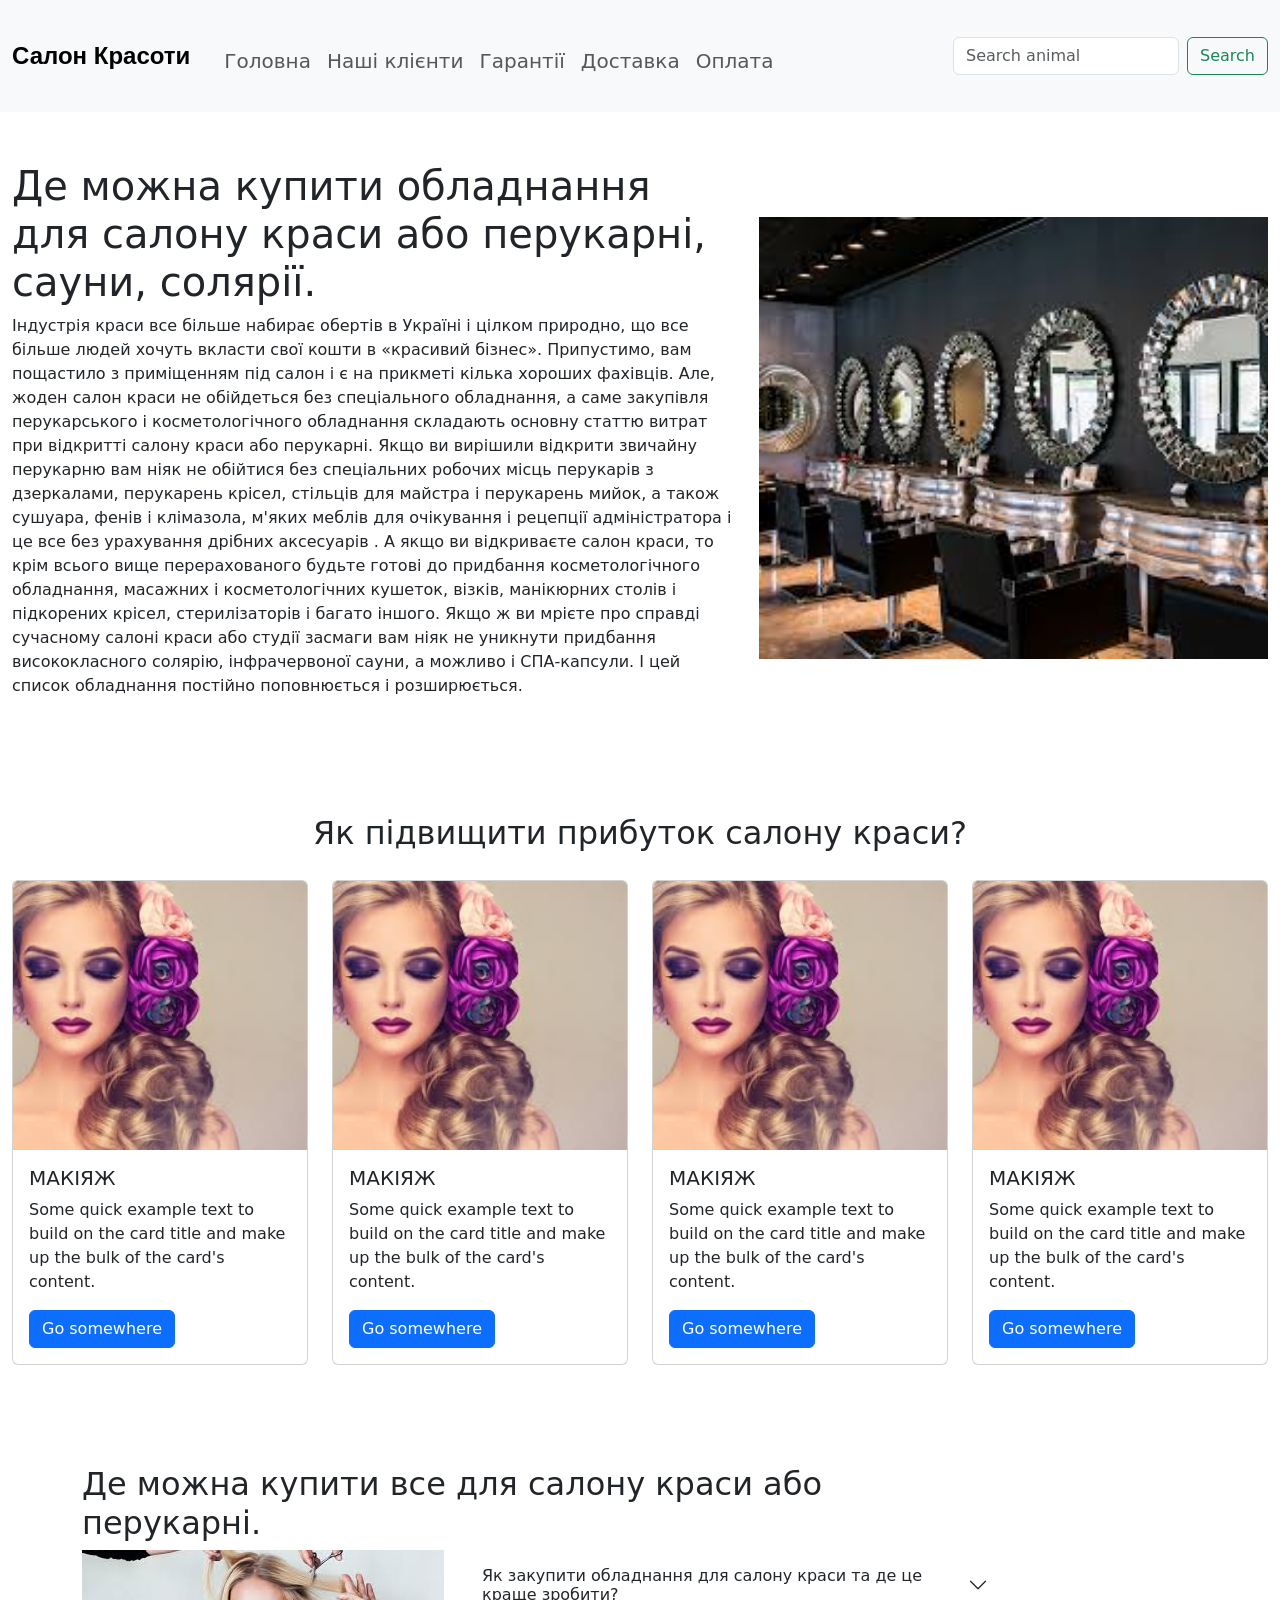
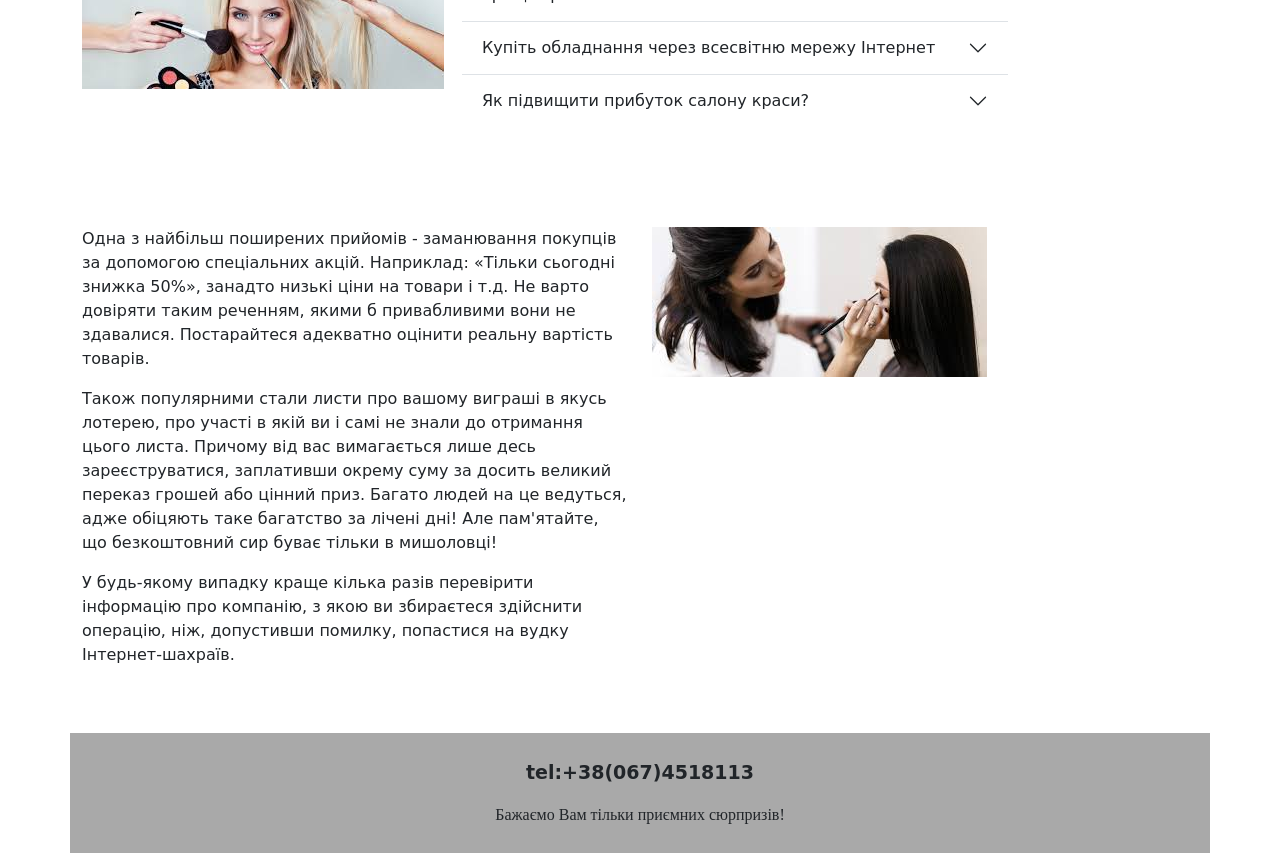
<file: bootstrap 5/index.html>
<!DOCTYPE html>
<html lang="en">
<head>
   <meta charset="UTF-8">
   <meta name="viewport" content="width=device-width, initial-scale=1.0">
   <meta http-equiv="X-UA-Compatible" content="ie=edge">
   <title>Botstrap 5 in 20 minutes</title>
   <link href="https://cdn.jsdelivr.net/npm/bootstrap@5.0.0-beta1/dist/css/bootstrap.min.css" rel="stylesheet" integrity="sha384-giJF6kkoqNQ00vy+HMDP7azOuL0xtbfIcaT9wjKHr8RbDVddVHyTfAAsrekwKmP1" crossorigin="anonymous">
    <link rel="stylesheet" href="css/style.css">
</head>
<body>
 <header>
      <nav class="navbar navbar-expand-lg navbar-light bg-light">
            <div class="container-xxl">
              <a class="navbar-brand" href="#"><strong>Салон Красоти</strong></a>
              <button class="navbar-toggler" type="button" data-bs-toggle="collapse" data-bs-target="#navbarSupportedContent" aria-controls="navbarSupportedContent" aria-expanded="false" aria-label="Toggle navigation">
                <span class="navbar-toggler-icon"></span>
              </button>
              <div class="collapse navbar-collapse" id="navbarSupportedContent">
                <ul class="navbar-nav me-auto mb-2 mb-lg-0">
                  <li class="nav-item">
                    <a class="nav-link" href="#">Головна</a>
                  </li>
                  <li class="nav-item">
                      <a class="nav-link" href="#">Наші клієнти</a>
                   </li>
                   <li class="nav-item">
                      <a class="nav-link" href="#">Гарантії</a>
                   </li>
                   <li class="nav-item">
                      <a class="nav-link" href="#">Доставка</a>
                   </li>
                   <li class="nav-item">
                      <a class="nav-link" href="#">Оплата</a>
                   </li>
                </ul>
                <form class="d-flex">
                  <input class="form-control me-2" type="search" placeholder="Search animal" aria-label="Search">
                  <button class="btn btn-outline-success" type="submit">Search</button>
                </form>
              </div>
            </div>
          </nav>
 </header>
 <section>
    <div class="container-xxl">
      <div class="row align-items-center">
            <div class="col-7"><h1>Де можна купити обладнання для салону краси або перукарні, сауни, солярії.</h1>
           <p>Індустрія краси все більше набирає обертів в Україні і цілком природно, що все більше людей хочуть вкласти свої кошти в «красивий бізнес».

              Припустимо, вам пощастило з приміщенням під салон і є на прикметі кілька хороших фахівців. Але, жоден салон краси не обійдеться без спеціального обладнання, а саме закупівля перукарського і косметологічного обладнання складають основну статтю витрат при відкритті салону краси або перукарні.
              
              Якщо ви вирішили відкрити звичайну перукарню вам ніяк не обійтися без спеціальних робочих місць перукарів з дзеркалами, перукарень крісел, стільців для майстра і перукарень мийок, а також сушуара, фенів і клімазола, м'яких меблів для очікування і рецепції адміністратора і це все без урахування дрібних аксесуарів . А якщо ви відкриваєте салон краси, то крім всього вище перерахованого будьте готові до придбання косметологічного обладнання, масажних і косметологічних кушеток, візків, манікюрних столів і підкорених крісел, стерилізаторів і багато іншого. Якщо ж ви мрієте про справді сучасному салоні краси або студії засмаги вам ніяк не уникнути придбання висококласного солярію, інфрачервоної сауни, а можливо і СПА-капсули. І цей список обладнання постійно поповнюється і розширюється.</p>
            </div>
            <div class="col-5"><img class="w-100" src="img/01.jpg" alt=""></div>
          </div>
      </div>
 </section>
 <section>
      <div class="container-xxl">
       <h2 >Як підвищити прибуток салону краси?</h2>
       <div id="carouselExampleControls" class="carousel slide" data-bs-ride="carousel">
            <div class="carousel-inner">
              <div class="carousel-item active">
                  <div class="row justify-content-between">
                        <div class="col">
                          <div class="card w-100">
                                <img src="img/4.jpg" class="card-img-top" alt="...">
                                  <div class="card-body">
                                   <h5 class="card-title">МАКІЯЖ</h5>
                                   <p class="card-text">Some quick example text to build on the card title and make up the bulk of the card's content.</p>
                                   <a href="#" class="btn btn-primary">Go somewhere</a>
                                 </div>
                           </div>
                         </div>

                        <div class="col">
                          <div class="card w-100">
                             <img src="img/4.jpg" class="card-img-top" alt="...">
                               <div class="card-body">
                                <h5 class="card-title">МАКІЯЖ</h5>
                                <p class="card-text">Some quick example text to build on the card title and make up the bulk of the card's content.</p>
                                <a href="#" class="btn btn-primary">Go somewhere</a>
                              </div>
                        </div>
                      </div>

                        <div class="col">
                          <div class="card w-100">
                                    <img src="img/4.jpg" class="card-img-top " alt="...">
                                      <div class="card-body">
                                       <h5 class="card-title">МАКІЯЖ</h5>
                                       <p class="card-text">Some quick example text to build on the card title and make up the bulk of the card's content.</p>
                                       <a href="#" class="btn btn-primary">Go somewhere</a>
                                     </div>
                               </div>
                        </div>

                        <div class="col">
                          <div class="card w-100">
                                    <img src="img/4.jpg" class="card-img-top " alt="...">
                                      <div class="card-body">
                                       <h5 class="card-title">МАКІЯЖ</h5>
                                       <p class="card-text">Some quick example text to build on the card title and make up the bulk of the card's content.</p>
                                       <a href="#" class="btn btn-primary">Go somewhere</a>
                                     </div>
                               </div>
                        </div>
                     </div>
            </div>
              <div class="carousel-item">
                  <div class="row justify-content-between">
                        <div class="col">
                          <div class="card w-100">
                                <img src="img/7.jpg" class="card-img-top" alt="...">
                                  <div class="card-body">
                                   <h5 class="card-title">ДОГЛЯД</h5>
                                   <p class="card-text">Some quick example text to build on the card title and make up the bulk of the card's content.</p>
                                   <a href="#" class="btn btn-primary">Go somewhere</a>
                                 </div>
                           </div>
                         </div>
                        <div class="col">
                          <div class="card w-100">
                             <img src="img/7.jpg" class="card-img-top" alt="...">
                               <div class="card-body">
                                <h5 class="card-title">ДОГЛЯД</h5>
                                <p class="card-text">Some quick example text to build on the card title and make up the bulk of the card's content.</p>
                                <a href="#" class="btn btn-primary">Go somewhere</a>
                              </div>
                        </div>
                      </div>
                        <div class="col">
                          <div class="card w-100">
                                    <img src="img/7.jpg" class="card-img-top" alt="...">
                                      <div class="card-body">
                                       <h5 class="card-title">ДОГЛЯД</h5>
                                       <p class="card-text">Some quick example text to build on the card title and make up the bulk of the card's content.</p>
                                       <a href="#" class="btn btn-primary">Go somewhere</a>
                                     </div>
                               </div>
                        </div>
                        <div class="col">
                          <div class="card w-100">
                                    <img src="img/7.jpg" class="card-img-top" alt="...">
                                      <div class="card-body">
                                       <h5 class="card-title">ДОГЛЯД</h5>
                                       <p class="card-text">Some quick example text to build on the card title and make up the bulk of the card's content.</p>
                                       <a href="#" class="btn btn-primary">Go somewhere</a>
                                     </div>
                               </div>
                        </div>
                     </div>
              </div>
              <div class="carousel-item">
                  <div class="row justify-content-between">
                        <div class="col">
                              <div class="card w-100">
                                <img src="img/02.jpg" class="card-img-top" alt="...">
                                  <div class="card-body">
                                   <h5 class="card-title">  НОГТИ</h5>
                                   <p class="card-text">Some quick example text to build on the card title and make up the bulk of the card's content.</p>
                                   <a href="#" class="btn btn-primary">Go somewhere</a>
                                 </div>
                           </div>
                         </div>
                        <div class="col">
                           <div class="card w-100">
                             <img src="img/02.jpg" class="card-img-top" alt="...">
                               <div class="card-body">
                                <h5 class="card-title">НОГТИ  </h5>
                                <p class="card-text">Some quick example text to build on the card title and make up the bulk of the card's content.</p>
                                <a href="#" class="btn btn-primary">Go somewhere</a>
                              </div>
                        </div>
                      </div>
                        <div class="col">
                              <div class="card w-100">
                                    <img src="img/02.jpg" class="card-img-top" alt="...">
                                      <div class="card-body">
                                       <h5 class="card-title">НОГТИ</h5>
                                       <p class="card-text">Some quick example text to build on the card title and make up the bulk of the card's content.</p>
                                       <a href="#" class="btn btn-primary">Go somewhere</a>
                                     </div>
                               </div>
                        </div>
                        <div class="col">
                              <div class="card w-100">
                                    <img src="img/02.jpg" class="card-img-top" alt="...">
                                      <div class="card-body">
                                       <h5 class="card-title">НОГТИ</h5>
                                       <p class="card-text">Some quick example text to build on the card title and make up the bulk of the card's content.</p>
                                       <a href="#" class="btn btn-primary">Go somewhere</a>
                                     </div>
                               </div>
                        </div>
                     </div>
              </div>
            </div>
            <a class="carousel-control-prev" href="#carouselExampleControls" role="button" data-bs-slide="prev">
              <span class="carousel-control-prev-icon" aria-hidden="true"></span>
              <span class="visually-hidden">Previous</span>
            </a>
            <a class="carousel-control-next" href="#carouselExampleControls" role="button" data-bs-slide="next">
              <span class="carousel-control-next-icon" aria-hidden="true"></span>
              <span class="visually-hidden">Next</span>
            </a>
          </div>
        </div>
   </section>
   <section>
      <div class="container">
          <div class="row">
            <div class="col-9"><h2 >Де можна купити все для салону краси або перукарні.</h2></div>
            <div class="col-4">
            <img src="img/6.jpg" alt="">
            </div>
            <div class="col-6">
              <div class="accordion accordion-flush" id="accordionFlushExample">
      <div class="accordion-item">
        <h2 class="accordion-header" id="flush-headingOne">
          <button class="accordion-button collapsed" type="button" data-bs-toggle="collapse" data-bs-target="#flush-collapseOne" aria-expanded="false" aria-controls="flush-collapseOne">
              Як закупити обладнання для салону краси та де це краще зробити?
          </button>
        </h2>
        <div id="flush-collapseOne" class="accordion-collapse collapse" aria-labelledby="flush-headingOne" data-bs-parent="#accordionFlushExample">
          <div class="accordion-body">Давайте розглянемо кілька типових варіантів їх плюси і мінуси.

              Варіант 1. Звернутися за порадою до своїх знайомих, у яких вже є свій салон (якщо такі звичайно є).
              
              Плюси: Якщо пощастить, ви отримаєте цінну інформацію від того, хто вже пройшов частину «тернистого шляху», який вам тільки належить, а також про те, що необхідно уникати, а що стане в нагоді. Яке обладнання було вдалим придбанням, а яке себе не виправдало.
              
              Мінуси: Проте необхідно зауважити, що та інформацію, яку ви отримаєте - це всього лише чийсь приватний досвід і дуже ймовірно ви отримаєте не зовсім професійну або прямо скажемо упереджену інформацію. Якщо ж ви хочете піти раді своїх колег, переконайтеся спочатку наскільки добре йдуть справи у них самих і чи варто приймати їх поради всерйоз.</div>
        </div>
      </div>
      <div class="accordion-item">
        <h2 class="accordion-header" id="flush-headingTwo">
          <button class="accordion-button collapsed" type="button" data-bs-toggle="collapse" data-bs-target="#flush-collapseTwo" aria-expanded="false" aria-controls="flush-collapseTwo">
            Купіть обладнання через всесвітню мережу Інтернет
          </button>
        </h2>
        <div id="flush-collapseTwo" class="accordion-collapse collapse" aria-labelledby="flush-headingTwo" data-bs-parent="#accordionFlushExample">
          <div class="accordion-body">Плюси: Цей спосіб підбору обладнання, не дивлячись на свою порівняно не велику поширеність, безсумнівно, має цілий ряд серйозних переваг.
              По-перше, в Інтернеті ви зможете за лічені хвилини отримати безліч інформації по різним моделям обладнання для салонів краси і перукарень, їх характеристикам і цінами і секонімте при цьому масу свого часу.
              По-друге, отримавши досить об'єктивної інформації по потрібних вам обладнанню, ви зможете легко порівняти його і вибрати найбільш підходяще саме вам. А відвідавши деякі професійні форуми і сайти, ознайомиться з незалежним думкою фахівців, які це обладнання вже використовують, заздалегідь знати всі «підводні камені».
              По-третє, як правило, ціни на обладнання в Інтернеті на порядок менше, ніж в тих же спеціалізованих магазинах. Часто при покупці через сайт ви отримуєте додаткові бонуси і знижки. Особливо відрізняються ціни (в меншу природно сторону) в великих Інтернет-магазинах, де представлений великий асортимент товару. Як правило, в таких Інтернет-магазинах налагоджена доставка обладнання в будь-яке місто України, немає проблем з гарантійним обслуговуванням. </div>
        </div>
      </div>
      <div class="accordion-item">
        <h2 class="accordion-header" id="flush-headingThree">
          <button class="accordion-button collapsed" type="button" data-bs-toggle="collapse" data-bs-target="#flush-collapseThree" aria-expanded="false" aria-controls="flush-collapseThree">
              Як підвищити прибуток салону краси?
          </button>
        </h2>
        <div id="flush-collapseThree" class="accordion-collapse collapse" aria-labelledby="flush-headingThree" data-bs-parent="#accordionFlushExample">
          <div class="accordion-body">На виставках індустрії краси, які проходять періодично в Києві, Одесі та деяких інших великих містах, безумовно, можна ознайомиться з величезним асортиментом обладнання, новинок, отримати консультації та безліч корисної інформації. Крім того, на виставках часто діють спеціальні ціни або проводяться акції, і ви зможете придбати обладнання по знижок ціною.

              Мінуси: Якщо ви коли-небудь бували на таких виставках, то, напевно, знаєте що таке розмаїття моделей обладнання та постачальників косметологічного обладнання для салонів краси, а також какофонія шуму з усіх боків може налякати будь-кого, хто хоч раз побував на галузевій виставці. І дуже не просто в цьому всьому розмаїтті зосередиться і прийняти більш адекватно рішення про покупку, тим більше, якщо ви новачок в цій справі. Кращий варіант зібрати побільше рекламної інформації і потім спокійно без поспіху все обміркувати і вирішити. Крім того, великі виставки проводяться, як правило, раз в сезон і цілком можливо, що у вас не буде можливості спеціально чекати цієї події.</div>
        </div>
      </div>
    </div>
              </div>
          </div>
        </div>
    <!-- <div class="accordion accordion-flush" id="accordionFlushExample">
      <div class="accordion-item">
        <h2 class="accordion-header" id="flush-headingOne">
          <button class="accordion-button collapsed" type="button" data-bs-toggle="collapse" data-bs-target="#flush-collapseOne" aria-expanded="false" aria-controls="flush-collapseOne">
            Accordion Item #1
          </button>
        </h2>
        <div id="flush-collapseOne" class="accordion-collapse collapse" aria-labelledby="flush-headingOne" data-bs-parent="#accordionFlushExample">
          <div class="accordion-body">Anim pariatur cliche reprehenderit, enim eiusmod high life accusamus terry richardson ad squid. 3 wolf moon officia aute, non cupidatat skateboard dolor brunch. Food truck quinoa nesciunt laborum eiusmod. Brunch 3 wolf moon tempor, sunt aliqua put a bird on it squid single-origin coffee nulla assumenda shoreditch et. Nihil anim keffiyeh helvetica, craft beer labore wes anderson cred nesciunt sapiente ea proident. Ad vegan excepteur butcher vice lomo. Leggings occaecat craft beer farm-to-table, raw denim aesthetic synth nesciunt you probably haven't heard of them accusamus labore sustainable VHS.</div>
        </div>
      </div>
      <div class="accordion-item">
        <h2 class="accordion-header" id="flush-headingTwo">
          <button class="accordion-button collapsed" type="button" data-bs-toggle="collapse" data-bs-target="#flush-collapseTwo" aria-expanded="false" aria-controls="flush-collapseTwo">
            Accordion Item #2
          </button>
        </h2>
        <div id="flush-collapseTwo" class="accordion-collapse collapse" aria-labelledby="flush-headingTwo" data-bs-parent="#accordionFlushExample">
          <div class="accordion-body">Anim pariatur cliche reprehenderit, enim eiusmod high life accusamus terry richardson ad squid. 3 wolf moon officia aute, non cupidatat skateboard dolor brunch. Food truck quinoa nesciunt laborum eiusmod. Brunch 3 wolf moon tempor, sunt aliqua put a bird on it squid single-origin coffee nulla assumenda shoreditch et. Nihil anim keffiyeh helvetica, craft beer labore wes anderson cred nesciunt sapiente ea proident. Ad vegan excepteur butcher vice lomo. Leggings occaecat craft beer farm-to-table, raw denim aesthetic synth nesciunt you probably haven't heard of them accusamus labore sustainable VHS.</div>
        </div>
      </div>
      <div class="accordion-item">
        <h2 class="accordion-header" id="flush-headingThree">
          <button class="accordion-button collapsed" type="button" data-bs-toggle="collapse" data-bs-target="#flush-collapseThree" aria-expanded="false" aria-controls="flush-collapseThree">
            Accordion Item #3
          </button>
        </h2>
        <div id="flush-collapseThree" class="accordion-collapse collapse" aria-labelledby="flush-headingThree" data-bs-parent="#accordionFlushExample">
          <div class="accordion-body">Anim pariatur cliche reprehenderit, enim eiusmod high life accusamus terry richardson ad squid. 3 wolf moon officia aute, non cupidatat skateboard dolor brunch. Food truck quinoa nesciunt laborum eiusmod. Brunch 3 wolf moon tempor, sunt aliqua put a bird on it squid single-origin coffee nulla assumenda shoreditch et. Nihil anim keffiyeh helvetica, craft beer labore wes anderson cred nesciunt sapiente ea proident. Ad vegan excepteur butcher vice lomo. Leggings occaecat craft beer farm-to-table, raw denim aesthetic synth nesciunt you probably haven't heard of them accusamus labore sustainable VHS.</div>
        </div>
      </div>
    </div> -->
   </section>
   <section>
    <div class="container">
      <div class="row">
        <div class="col-6">
          <p>Одна з найбільш поширених прийомів - заманювання покупців за допомогою спеціальних акцій. Наприклад: «Тільки сьогодні знижка 50%», занадто низькі ціни на товари і т.д. Не варто довіряти таким реченням, якими б привабливими вони не здавалися. Постарайтеся адекватно оцінити реальну вартість товарів.</p>
           <p>  Також популярними стали листи про вашому виграші в якусь лотерею, про участі в якій ви і самі не знали до отримання цього листа. Причому від вас вимагається лише десь зареєструватися, заплативши окрему суму за досить великий переказ грошей або цінний приз. Багато людей на це ведуться, адже обіцяють таке багатство за лічені дні! Але пам'ятайте, що безкоштовний сир буває тільки в мишоловці!</p>
                           
           <p>  У будь-якому випадку краще кілька разів перевірити інформацію про компанію, з якою ви збираєтеся здійснити операцію, ніж, допустивши помилку, попастися на вудку Інтернет-шахраїв.</p>
          
        </div>
        <div class="col-3">
            <img src="img/8.jpg"  alt="...">
        </div>
      </div>
    </div>
   </section>
   <footer class="container">
     <strong>tel:+38(067)4518113</strong>
     <p>Бажаємо Вам тільки приємних сюрпризів!</p>
   </footer>
   <!-- JavaScript Bundle with Popper -->
<script src="https://cdn.jsdelivr.net/npm/bootstrap@5.0.0-beta1/dist/js/bootstrap.bundle.min.js" integrity="sha384-ygbV9kiqUc6oa4msXn9868pTtWMgiQaeYH7/t7LECLbyPA2x65Kgf80OJFdroafW" crossorigin="anonymous"></script>

</body>
</html>
</file>
<file: bootstrap 5/css/style.css>
section{
   padding-top: 50px;
   padding-bottom: 50px;
}
header strong{
   font-size: 24px;
   font-family:'Segoe UI', Tahoma, Geneva, Verdana, sans-serif;
}
header ul{
   font-size: 20px;
   padding: 20px;
   margin: 10px;
}
.container-xxl h2{
   text-align: center;
   padding-bottom: 20px;
}

.carousel-control-prev-icon{
   background-image: url(../img/back.svg);
}
.carousel-control-next-icon{
   background-image: url(../img/next.svg);
}
.carousel-control-prev{
   left: -115px;
}
.carousel-control-next{
   right: -115px;
}
footer{
   padding: 25px;
   text-align: center;
   background-color: darkgrey;
   font-size: 19px;
   height: 120px;
}
footer p{
   padding: 17px;
   font-family: Cambria, Cochin, Georgia, Times, 'Times New Roman', serif;
   font-size: 16px;
}
</file>
